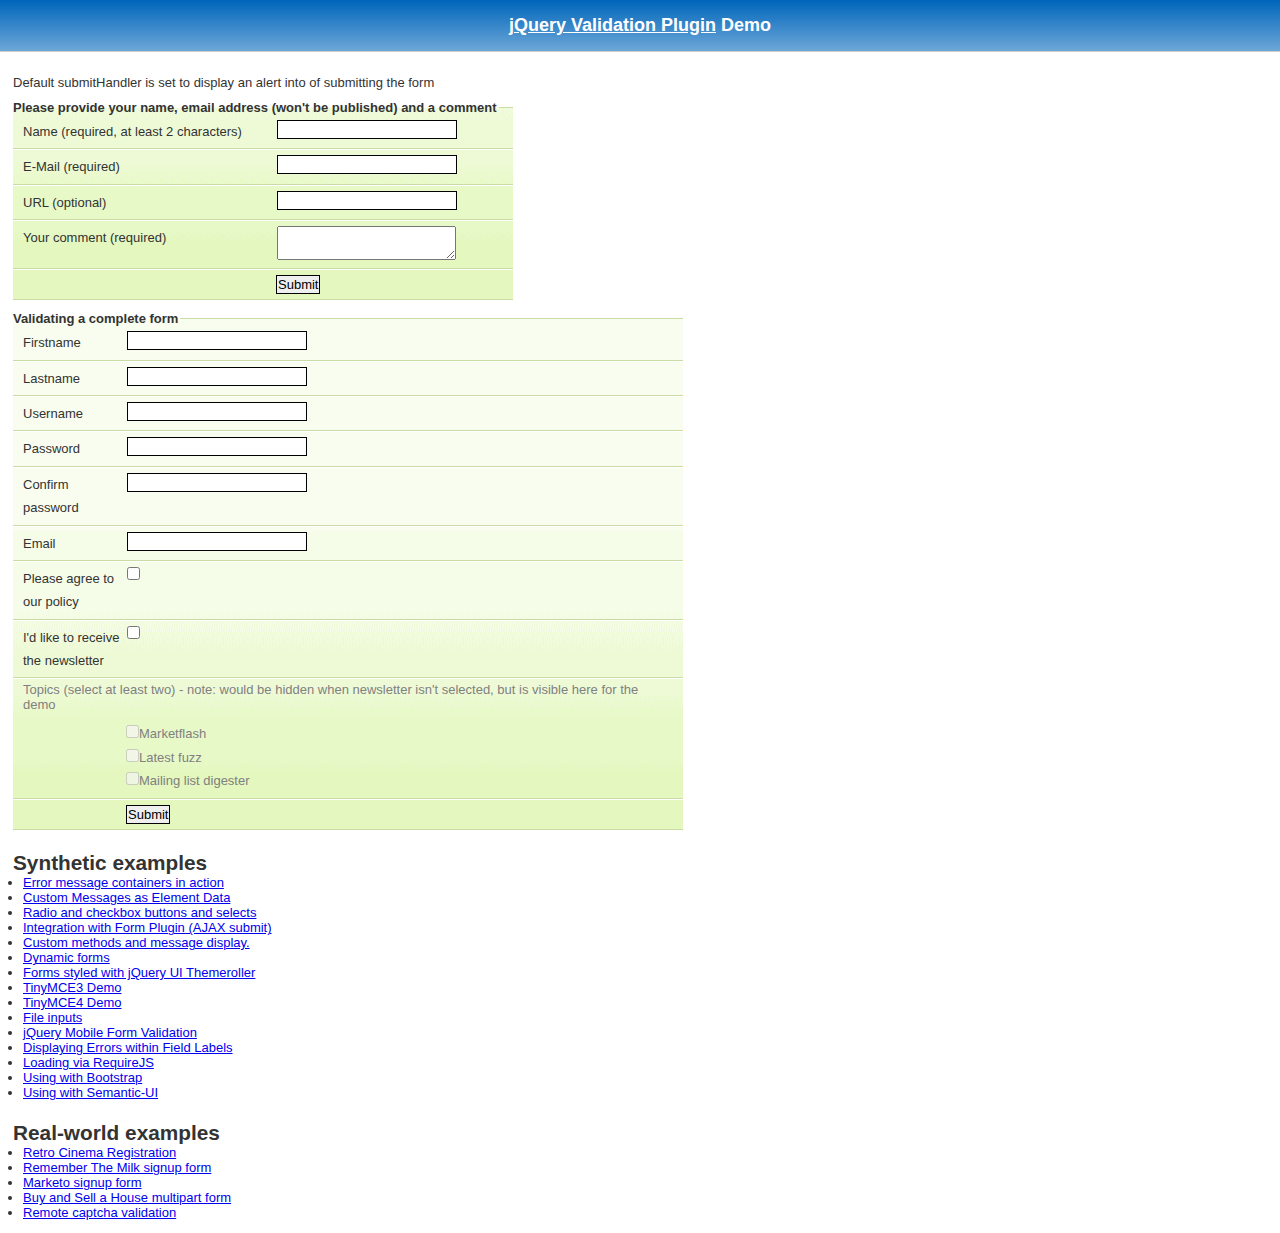
<file: js/vendor/jquery-validation-1.19.1/demo/index.html>
<!DOCTYPE html>
<html lang="en">
<head>
	<meta charset="utf-8">
	<title>jQuery validation plug-in - main demo</title>
	<link rel="stylesheet" href="css/screen.css">
	<script src="../lib/jquery.js"></script>
	<script src="../dist/jquery.validate.js"></script>
	<script>
	$.validator.setDefaults({
		submitHandler: function() {
			alert("submitted!");
		}
	});

	$().ready(function() {
		// validate the comment form when it is submitted
		$("#commentForm").validate();

		// validate signup form on keyup and submit
		$("#signupForm").validate({
			rules: {
				firstname: "required",
				lastname: "required",
				username: {
					required: true,
					minlength: 2
				},
				password: {
					required: true,
					minlength: 5
				},
				confirm_password: {
					required: true,
					minlength: 5,
					equalTo: "#password"
				},
				email: {
					required: true,
					email: true
				},
				topic: {
					required: "#newsletter:checked",
					minlength: 2
				},
				agree: "required"
			},
			messages: {
				firstname: "Please enter your firstname",
				lastname: "Please enter your lastname",
				username: {
					required: "Please enter a username",
					minlength: "Your username must consist of at least 2 characters"
				},
				password: {
					required: "Please provide a password",
					minlength: "Your password must be at least 5 characters long"
				},
				confirm_password: {
					required: "Please provide a password",
					minlength: "Your password must be at least 5 characters long",
					equalTo: "Please enter the same password as above"
				},
				email: "Please enter a valid email address",
				agree: "Please accept our policy",
				topic: "Please select at least 2 topics"
			}
		});

		// propose username by combining first- and lastname
		$("#username").focus(function() {
			var firstname = $("#firstname").val();
			var lastname = $("#lastname").val();
			if (firstname && lastname && !this.value) {
				this.value = firstname + "." + lastname;
			}
		});

		//code to hide topic selection, disable for demo
		var newsletter = $("#newsletter");
		// newsletter topics are optional, hide at first
		var inital = newsletter.is(":checked");
		var topics = $("#newsletter_topics")[inital ? "removeClass" : "addClass"]("gray");
		var topicInputs = topics.find("input").attr("disabled", !inital);
		// show when newsletter is checked
		newsletter.click(function() {
			topics[this.checked ? "removeClass" : "addClass"]("gray");
			topicInputs.attr("disabled", !this.checked);
		});
	});
	</script>
	<style>
	#commentForm {
		width: 500px;
	}
	#commentForm label {
		width: 250px;
	}
	#commentForm label.error, #commentForm input.submit {
		margin-left: 253px;
	}
	#signupForm {
		width: 670px;
	}
	#signupForm label.error {
		margin-left: 10px;
		width: auto;
		display: inline;
	}
	#newsletter_topics label.error {
		display: none;
		margin-left: 103px;
	}
	</style>
</head>
<body>
<h1 id="banner"><a href="https://jqueryvalidation.org/">jQuery Validation Plugin</a> Demo</h1>
<div id="main">
	<p>Default submitHandler is set to display an alert into of submitting the form</p>
	<form class="cmxform" id="commentForm" method="get" action="">
		<fieldset>
			<legend>Please provide your name, email address (won't be published) and a comment</legend>
			<p>
				<label for="cname">Name (required, at least 2 characters)</label>
				<input id="cname" name="name" minlength="2" type="text" required>
			</p>
			<p>
				<label for="cemail">E-Mail (required)</label>
				<input id="cemail" type="email" name="email" required>
			</p>
			<p>
				<label for="curl">URL (optional)</label>
				<input id="curl" type="url" name="url">
			</p>
			<p>
				<label for="ccomment">Your comment (required)</label>
				<textarea id="ccomment" name="comment" required></textarea>
			</p>
			<p>
				<input class="submit" type="submit" value="Submit">
			</p>
		</fieldset>
	</form>
	<form class="cmxform" id="signupForm" method="get" action="">
		<fieldset>
			<legend>Validating a complete form</legend>
			<p>
				<label for="firstname">Firstname</label>
				<input id="firstname" name="firstname" type="text">
			</p>
			<p>
				<label for="lastname">Lastname</label>
				<input id="lastname" name="lastname" type="text">
			</p>
			<p>
				<label for="username">Username</label>
				<input id="username" name="username" type="text">
			</p>
			<p>
				<label for="password">Password</label>
				<input id="password" name="password" type="password">
			</p>
			<p>
				<label for="confirm_password">Confirm password</label>
				<input id="confirm_password" name="confirm_password" type="password">
			</p>
			<p>
				<label for="email">Email</label>
				<input id="email" name="email" type="email">
			</p>
			<p>
				<label for="agree">Please agree to our policy</label>
				<input type="checkbox" class="checkbox" id="agree" name="agree">
			</p>
			<p>
				<label for="newsletter">I'd like to receive the newsletter</label>
				<input type="checkbox" class="checkbox" id="newsletter" name="newsletter">
			</p>
			<fieldset id="newsletter_topics">
				<legend>Topics (select at least two) - note: would be hidden when newsletter isn't selected, but is visible here for the demo</legend>
				<label for="topic_marketflash">
					<input type="checkbox" id="topic_marketflash" value="marketflash" name="topic">Marketflash
				</label>
				<label for="topic_fuzz">
					<input type="checkbox" id="topic_fuzz" value="fuzz" name="topic">Latest fuzz
				</label>
				<label for="topic_digester">
					<input type="checkbox" id="topic_digester" value="digester" name="topic">Mailing list digester
				</label>
				<label for="topic" class="error">Please select at least two topics you'd like to receive.</label>
			</fieldset>
			<p>
				<input class="submit" type="submit" value="Submit">
			</p>
		</fieldset>
	</form>
	<h3>Synthetic examples</h3>
	<ul>
		<li><a href="errorcontainer-demo.html">Error message containers in action</a>
		</li>
		<li><a href="custom-messages-data-demo.html">Custom Messages as Element Data</a>
		</li>
		<li><a href="radio-checkbox-select-demo.html">Radio and checkbox buttons and selects</a>
		</li>
		<li><a href="ajaxSubmit-integration-demo.html">Integration with Form Plugin (AJAX submit)</a>
		</li>
		<li><a href="custom-methods-demo.html">Custom methods and message display.</a>
		</li>
		<li><a href="dynamic-totals.html">Dynamic forms</a>
		</li>
		<li><a href="themerollered.html">Forms styled with jQuery UI Themeroller</a>
		</li>
		<li><a href="tinymce/">TinyMCE3 Demo</a>
		</li>
		<li><a href="tinymce4/">TinyMCE4 Demo</a>
		</li>
		<li><a href="file_input.html">File inputs</a>
		</li>
		<li><a href="jquerymobile.html">jQuery Mobile Form Validation</a>
		</li>
		<li><a href="errors-within-labels.html">Displaying Errors within Field Labels</a>
		</li>
		<li><a href="requirejs/index.html">Loading via RequireJS</a>
		</li>
		<li><a href="bootstrap/index.html">Using with Bootstrap</a>
		</li>
		<li><a href="semantic-ui/index.html">Using with Semantic-UI</a>
		</li>
	</ul>
	<h3>Real-world examples</h3>
	<ul>
		<li><a href="cinema/">Retro Cinema Registration</a></li>
		<li><a href="milk/">Remember The Milk signup form</a></li>
		<li><a href="marketo/">Marketo signup form</a></li>
		<li><a href="multipart/">Buy and Sell a House multipart form</a></li>
		<li><a href="captcha/">Remote captcha validation</a></li>
	</ul>
</div>
</body>
</html>
</file>
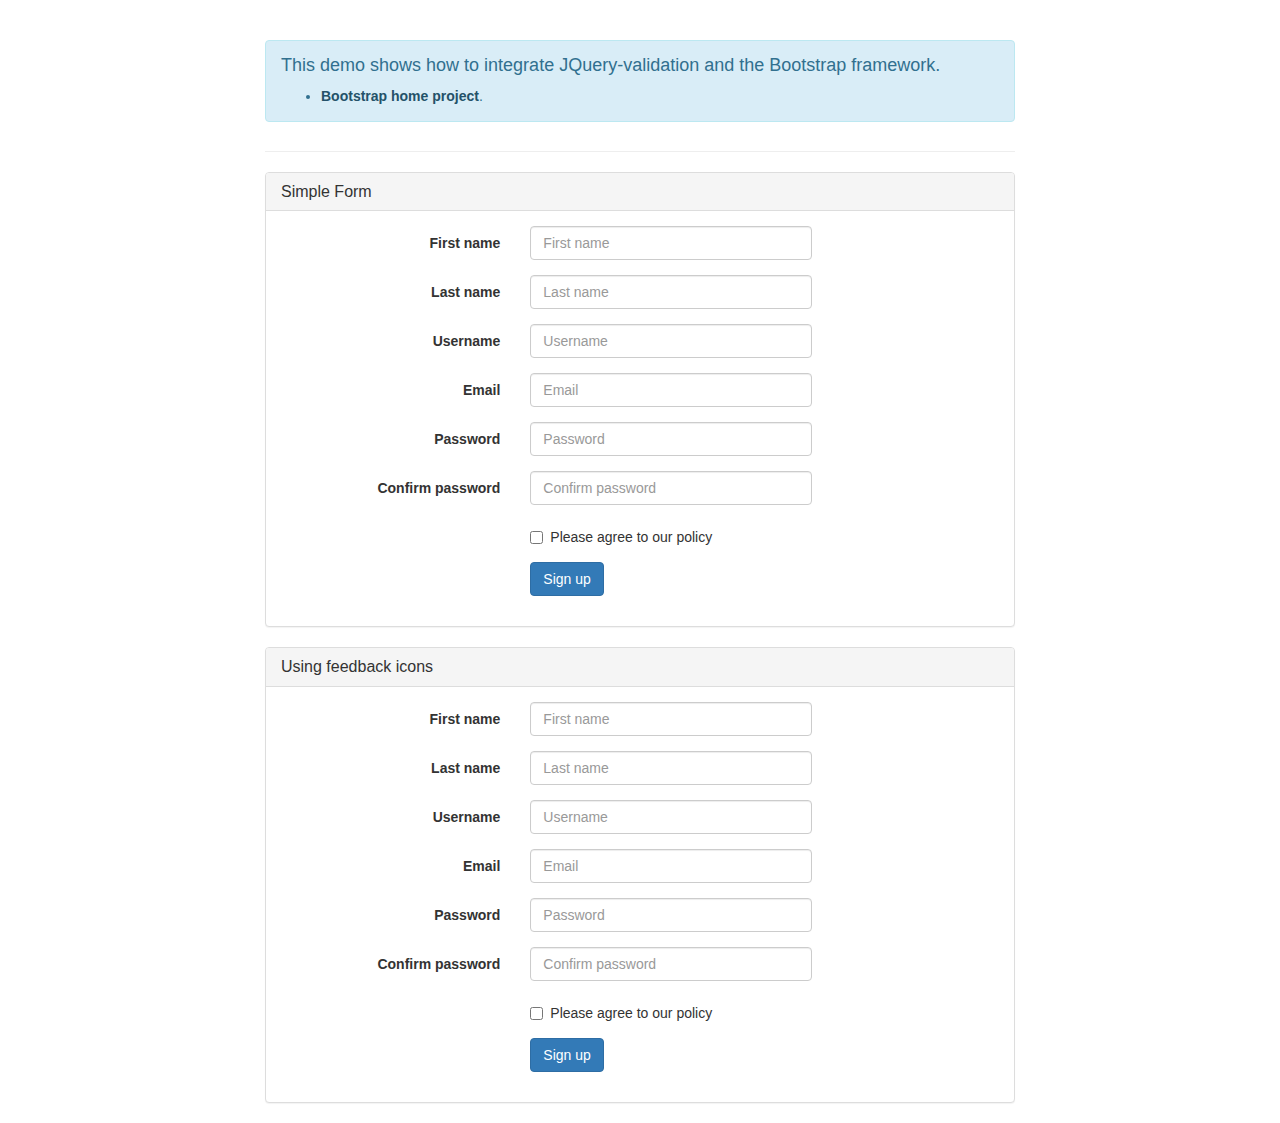
<file: js/vendor/jquery-validation-1.19.1/demo/bootstrap/index.html>
<!DOCTYPE html>
<html>
<head>
	<title>JQuery-validation demo | Bootstrap</title>

	<link rel="stylesheet" href="https://maxcdn.bootstrapcdn.com/bootstrap/3.3.5/css/bootstrap.min.css" />

	<script type="text/javascript" src="../../lib/jquery-1.11.1.js"></script>
	<script type="text/javascript" src="../../dist/jquery.validate.js"></script>
</head>
<body>
	<div class="container">
		<div class="row">
			<div class="col-sm-8 col-sm-offset-2">
				<div class="page-header">
					<div class="alert alert-info" role="alert">
						<h4>This demo shows how to integrate JQuery-validation and the Bootstrap framework.</h4>
						<ul>
							<li><a href="https://getbootstrap.com/" class="alert-link">Bootstrap home project</a>.</li>
						</ul>
					</div>
				</div>

				<div class="panel panel-default">
					<div class="panel-heading">
						<h3 class="panel-title">Simple Form</h3>
					</div>
					<div class="panel-body">
						<form id="signupForm" method="post" class="form-horizontal" action="">
							<div class="form-group">
								<label class="col-sm-4 control-label" for="firstname">First name</label>
								<div class="col-sm-5">
									<input type="text" class="form-control" id="firstname" name="firstname" placeholder="First name" />
								</div>
							</div>

							<div class="form-group">
								<label class="col-sm-4 control-label" for="lastname">Last name</label>
								<div class="col-sm-5">
									<input type="text" class="form-control" id="lastname" name="lastname" placeholder="Last name" />
								</div>
							</div>

							<div class="form-group">
								<label class="col-sm-4 control-label" for="username">Username</label>
								<div class="col-sm-5">
									<input type="text" class="form-control" id="username" name="username" placeholder="Username" />
								</div>
							</div>

							<div class="form-group">
								<label class="col-sm-4 control-label" for="email">Email</label>
								<div class="col-sm-5">
									<input type="text" class="form-control" id="email" name="email" placeholder="Email" />
								</div>
							</div>

							<div class="form-group">
								<label class="col-sm-4 control-label" for="password">Password</label>
								<div class="col-sm-5">
									<input type="password" class="form-control" id="password" name="password" placeholder="Password" />
								</div>
							</div>

							<div class="form-group">
								<label class="col-sm-4 control-label" for="confirm_password">Confirm password</label>
								<div class="col-sm-5">
									<input type="password" class="form-control" id="confirm_password" name="confirm_password" placeholder="Confirm password" />
								</div>
							</div>

							<div class="form-group">
								<div class="col-sm-5 col-sm-offset-4">
									<div class="checkbox">
										<label>
											<input type="checkbox" id="agree" name="agree" value="agree" />Please agree to our policy
										</label>
									</div>
								</div>
							</div>

							<div class="form-group">
								<div class="col-sm-9 col-sm-offset-4">
									<button type="submit" class="btn btn-primary" name="signup" value="Sign up">Sign up</button>
								</div>
							</div>
						</form>
					</div>
				</div>

				<div class="panel panel-default">
					<div class="panel-heading">
						<h3 class="panel-title">Using feedback icons</h3>
					</div>
					<div class="panel-body">
						<form id="signupForm1" method="post" class="form-horizontal" action="">
							<div class="form-group">
								<label class="col-sm-4 control-label" for="firstname1">First name</label>
								<div class="col-sm-5">
									<input type="text" class="form-control" id="firstname1" name="firstname1" placeholder="First name" />
								</div>
							</div>

							<div class="form-group">
								<label class="col-sm-4 control-label" for="lastname1">Last name</label>
								<div class="col-sm-5">
									<input type="text" class="form-control" id="lastname1" name="lastname1" placeholder="Last name" />
								</div>
							</div>

							<div class="form-group">
								<label class="col-sm-4 control-label" for="username1">Username</label>
								<div class="col-sm-5">
									<input type="text" class="form-control" id="username1" name="username1" placeholder="Username" />
								</div>
							</div>

							<div class="form-group">
								<label class="col-sm-4 control-label" for="email1">Email</label>
								<div class="col-sm-5">
									<input type="text" class="form-control" id="email1" name="email1" placeholder="Email" />
								</div>
							</div>

							<div class="form-group">
								<label class="col-sm-4 control-label" for="password1">Password</label>
								<div class="col-sm-5">
									<input type="password" class="form-control" id="password1" name="password1" placeholder="Password" />
								</div>
							</div>

							<div class="form-group">
								<label class="col-sm-4 control-label" for="confirm_password1">Confirm password</label>
								<div class="col-sm-5">
									<input type="password" class="form-control" id="confirm_password1" name="confirm_password1" placeholder="Confirm password" />
								</div>
							</div>

							<div class="form-group">
								<div class="col-sm-5 col-sm-offset-4">
									<div class="checkbox">
										<label>
											<input type="checkbox" id="agree1" name="agree1" value="agree" />Please agree to our policy
										</label>
									</div>
								</div>
							</div>

							<div class="form-group">
								<div class="col-sm-9 col-sm-offset-4">
									<button type="submit" class="btn btn-primary" name="signup1" value="Sign up">Sign up</button>
								</div>
							</div>
						</form>
					</div>
				</div>
			</div>
		</div>
	</div>
	<script type="text/javascript">
		$.validator.setDefaults( {
			submitHandler: function () {
				alert( "submitted!" );
			}
		} );

		$( document ).ready( function () {
			$( "#signupForm" ).validate( {
				rules: {
					firstname: "required",
					lastname: "required",
					username: {
						required: true,
						minlength: 2
					},
					password: {
						required: true,
						minlength: 5
					},
					confirm_password: {
						required: true,
						minlength: 5,
						equalTo: "#password"
					},
					email: {
						required: true,
						email: true
					},
					agree: "required"
				},
				messages: {
					firstname: "Please enter your firstname",
					lastname: "Please enter your lastname",
					username: {
						required: "Please enter a username",
						minlength: "Your username must consist of at least 2 characters"
					},
					password: {
						required: "Please provide a password",
						minlength: "Your password must be at least 5 characters long"
					},
					confirm_password: {
						required: "Please provide a password",
						minlength: "Your password must be at least 5 characters long",
						equalTo: "Please enter the same password as above"
					},
					email: "Please enter a valid email address",
					agree: "Please accept our policy"
				},
				errorElement: "em",
				errorPlacement: function ( error, element ) {
					// Add the `help-block` class to the error element
					error.addClass( "help-block" );

					if ( element.prop( "type" ) === "checkbox" ) {
						error.insertAfter( element.parent( "label" ) );
					} else {
						error.insertAfter( element );
					}
				},
				highlight: function ( element, errorClass, validClass ) {
					$( element ).parents( ".col-sm-5" ).addClass( "has-error" ).removeClass( "has-success" );
				},
				unhighlight: function (element, errorClass, validClass) {
					$( element ).parents( ".col-sm-5" ).addClass( "has-success" ).removeClass( "has-error" );
				}
			} );

			$( "#signupForm1" ).validate( {
				rules: {
					firstname1: "required",
					lastname1: "required",
					username1: {
						required: true,
						minlength: 2
					},
					password1: {
						required: true,
						minlength: 5
					},
					confirm_password1: {
						required: true,
						minlength: 5,
						equalTo: "#password1"
					},
					email1: {
						required: true,
						email: true
					},
					agree1: "required"
				},
				messages: {
					firstname1: "Please enter your firstname",
					lastname1: "Please enter your lastname",
					username1: {
						required: "Please enter a username",
						minlength: "Your username must consist of at least 2 characters"
					},
					password1: {
						required: "Please provide a password",
						minlength: "Your password must be at least 5 characters long"
					},
					confirm_password1: {
						required: "Please provide a password",
						minlength: "Your password must be at least 5 characters long",
						equalTo: "Please enter the same password as above"
					},
					email1: "Please enter a valid email address",
					agree1: "Please accept our policy"
				},
				errorElement: "em",
				errorPlacement: function ( error, element ) {
					// Add the `help-block` class to the error element
					error.addClass( "help-block" );

					// Add `has-feedback` class to the parent div.form-group
					// in order to add icons to inputs
					element.parents( ".col-sm-5" ).addClass( "has-feedback" );

					if ( element.prop( "type" ) === "checkbox" ) {
						error.insertAfter( element.parent( "label" ) );
					} else {
						error.insertAfter( element );
					}

					// Add the span element, if doesn't exists, and apply the icon classes to it.
					if ( !element.next( "span" )[ 0 ] ) {
						$( "<span class='glyphicon glyphicon-remove form-control-feedback'></span>" ).insertAfter( element );
					}
				},
				success: function ( label, element ) {
					// Add the span element, if doesn't exists, and apply the icon classes to it.
					if ( !$( element ).next( "span" )[ 0 ] ) {
						$( "<span class='glyphicon glyphicon-ok form-control-feedback'></span>" ).insertAfter( $( element ) );
					}
				},
				highlight: function ( element, errorClass, validClass ) {
					$( element ).parents( ".col-sm-5" ).addClass( "has-error" ).removeClass( "has-success" );
					$( element ).next( "span" ).addClass( "glyphicon-remove" ).removeClass( "glyphicon-ok" );
				},
				unhighlight: function ( element, errorClass, validClass ) {
					$( element ).parents( ".col-sm-5" ).addClass( "has-success" ).removeClass( "has-error" );
					$( element ).next( "span" ).addClass( "glyphicon-ok" ).removeClass( "glyphicon-remove" );
				}
			} );
		} );
	</script>
</body>
</html>
</file>
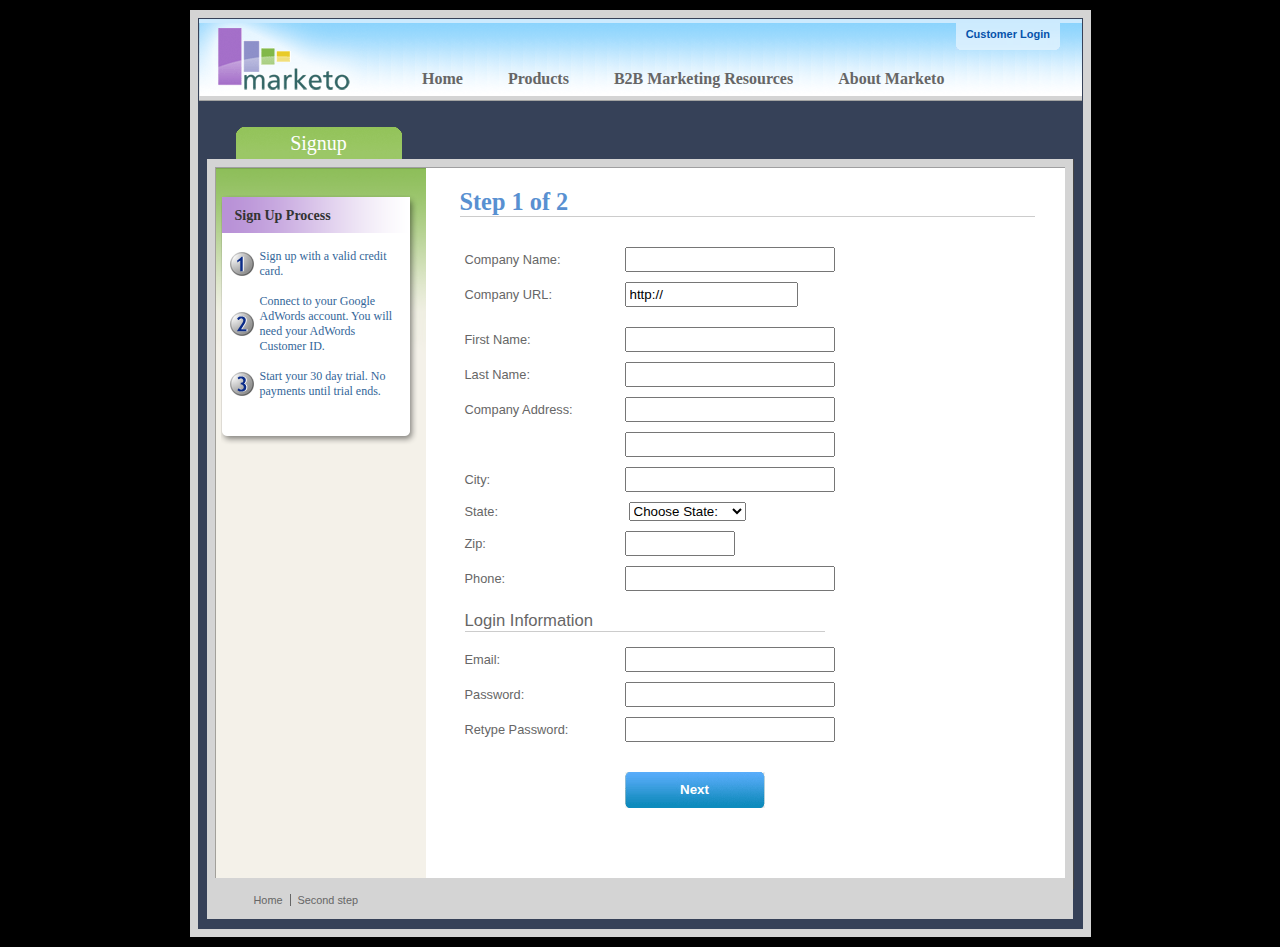
<file: js/vendor/jquery-validation-1.19.1/demo/marketo/index.html>
<!DOCTYPE html>
<html lang="en">
<head>
	<meta charset="utf-8">
	<title>Subscription Signup | Marketo</title>
	<script src="../../lib/jquery.js"></script>
	<script src="../../lib/jquery.mockjax.js"></script>
	<script src="../../dist/jquery.validate.js"></script>
	<script src="jquery.maskedinput.js"></script>
	<script src="mktSignup.js"></script>
	<link rel="stylesheet" href="stylesheet.css">
</head>
<body>
<!-- start page wrapper -->
<div id="letterbox">
	<!-- start header container -->
	<div id="header-background">
		<div class="nav-global-container">
			<div class="login">
				<a href="#">
					<span></span>Customer Login</a>
			</div>
			<div class="logo">
				<a href="#">
					<img src="images/logo_marketo.gif" width="168" height="73" alt="Marketo">
				</a>
			</div>
			<div class="nav-global">
				<ul>
					<li>
						<a href="#" class="nav-g01">
							<span></span>Home</a>
					</li>
					<li>
						<a href="#" class="nav-g02">
							<span></span>Products</a>
					</li>
					<li>
						<a href="#" class="nav-g04">
							<span></span>B2B Marketing Resources</a>
					</li>
					<li>
						<a href="#" class="nav-g05">
							<span></span>About Marketo</a>
					</li>
				</ul>
			</div>
		</div>
	</div>
	<!-- end header container -->
	<div class="line-grey-tier"></div>
	<!-- start page container 2 div-->
	<div id="page-container" class="resize">
		<div id="page-content-inner" class="resize">
			<!-- start col-main -->
			<div id="col-main" class="resize" style="">
				<!-- start main content -->
				<div class="main-content resize">
					<div class="action-container" style="display:none;"></div>
					<h1>Step 1 of 2</h1>
					<p>
					</p>
					<br clear="all">
					<div>
						<form id="profileForm" type="actionForm" action="step2.htm" method="get">
							<div class="error" style="display:none;">
								<img src="images/warning.gif" alt="Warning!" width="24" height="24" style="float:left; margin: -5px 10px 0px 0px;">
								<span></span>.
								<br clear="all">
							</div>
							<table cellpadding="0" cellspacing="0" border="0">
								<tr>
									<td class="label">
										<label for="co_name">Company Name:</label>
									</td>
									<td class="field">
										<input id="co_name" class="required" maxlength="40" name="co_name" size="20" type="text" tabindex="1" value="">
									</td>
								</tr>
								<tr>
									<td class="label">
										<label for="co_url">Company URL:</label>
									</td>
									<td class="field">
										<input id="co_url" class="required defaultInvalid url" maxlength="40" name="co_url" style="width:163px" type="text" tabindex="2" value="http://">
									</td>
								</tr>
								<tr>
									<td>
									<td>
								</tr>
								<tr>
									<td class="label">
										<label for="first_name">First Name:</label>
									</td>
									<td class="field">
										<input id="first_name" class="required" maxlength="40" name="first_name" size="20" type="text" tabindex="3" value="">
									</td>
								</tr>
								<tr>
									<td class="label">
										<label for="last_name">Last Name:</label>
									</td>
									<td class="field">
										<input id="last_name" class="required" maxlength="40" name="last_name" size="20" type="text" tabindex="4" value="">
									</td>
								</tr>
								<tr>
									<td class="label">
										<label for="address1">Company Address:</label>
									</td>
									<td class="field">
										<input maxlength="40" class="required" name="address1" size="20" type="text" tabindex="5" value="">
									</td>
								</tr>
								<tr>
									<td class="label"></td>
									<td class="field">
										<input maxlength="40" name="address2" size="20" type="text" tabindex="6" value="">
									</td>
								</tr>
								<tr>
									<td class="label">
										<label for="city">City:</label>
									</td>
									<td class="field">
										<input maxlength="40" class="required" name="city" size="20" type="text" tabindex="7" value="">
									</td>
								</tr>
								<tr>
									<td class="label">
										<label for="state">State:</label>
									</td>
									<td class="field">
										<select id="state" class="required" name="state" style="margin-left: 4px;" tabindex="8">
											<option value="">Choose State:</option>
											<option value="AL">Alabama</option>
											<option value="AK">Alaska</option>
											<option value="AZ">Arizona</option>
											<option value="AR">Arkansas</option>
											<option value="CA">California</option>
											<option value="CO">Colorado</option>
											<option value="CT">Connecticut</option>
											<option value="DE">Delaware</option>
											<option value="FL">Florida</option>
											<option value="GA">Georgia</option>
											<option value="HI">Hawaii</option>
											<option value="ID">Idaho</option>
											<option value="IL">Illinois</option>
											<option value="IN">Indiana</option>
											<option value="IA">Iowa</option>
											<option value="KS">Kansas</option>
											<option value="KY">Kentucky</option>
											<option value="LA">Louisiana</option>
											<option value="ME">Maine</option>
											<option value="MD">Maryland</option>
											<option value="MA">Massachusetts</option>
											<option value="MI">Michigan</option>
											<option value="MN">Minnesota</option>
											<option value="MS">Mississippi</option>
											<option value="MO">Missouri</option>
											<option value="MT">Montana</option>
											<option value="NE">Nebraska</option>
											<option value="NV">Nevada</option>
											<option value="NH">New Hampshire</option>
											<option value="NJ">New Jersey</option>
											<option value="NM">New Mexico</option>
											<option value="NY">New York</option>
											<option value="NC">North Carolina</option>
											<option value="ND">North Dakota</option>
											<option value="OH">Ohio</option>
											<option value="OK">Oklahoma</option>
											<option value="OR">Oregon</option>
											<option value="PA">Pennsylvania</option>
											<option value="RI">Rhode Island</option>
											<option value="SC">South Carolina</option>
											<option value="SD">South Dakota</option>
											<option value="TN">Tennessee</option>
											<option value="TX">Texas</option>
											<option value="UT">Utah</option>
											<option value="VT">Vermont</option>
											<option value="VA">Virginia</option>
											<option value="WA">Washington</option>
											<option value="WV">West Virginia</option>
											<option value="WI">Wisconsin</option>
											<option value="WY">Wyoming</option>
										</select>
									</td>
								</tr>
								<tr>
									<td class="label">
										<label for="zip">Zip:</label>
									</td>
									<td class="field">
										<input maxlength="10" name="zip" style="width: 100px" type="text" class="required zipcode" tabindex="9" value="">
									</td>
								</tr>
								<tr>
									<td class="label">
										<label for="phone">Phone:</label>
									</td>
									<td class="field">
										<input id="phone" maxlength="14" name="phone" type="text" class="required phone" tabindex="10" value="">
									</td>
								</tr>
								<tr>
									<td colspan="2">
										<h2 style="border-bottom: 1px solid #CCCCCC;">Login Information</h2>
									</td>
								</tr>
								<tr>
									<td class="label">
										<label for="email">Email:</label>
									</td>
									<td class="field">
										<input id="email" class="required email" remote="emails.action" maxlength="40" name="email" size="20" type="text" tabindex="11" value="">
									</td>
								</tr>
								<tr>
									<td class="label">
										<label for="password1">Password:</label>
									</td>
									<td class="field">
										<input id="password1" class="required password" maxlength="40" name="password1" size="20" type="password" tabindex="12" value="">
									</td>
								</tr>
								<tr>
									<td class="label">
										<label for="password2">Retype Password:</label>
									</td>
									<td class="field">
										<input id="password2" class="required" equalTo="#password1" maxlength="40" name="password2" size="20" type="password" tabindex="13" value="">
										<div class="formError"></div>
									</td>
								</tr>
								<tr>
									<td></td>
									<td>
										<div class="buttonSubmit">
											<span></span>
											<input class="formButton" type="submit" value="Next" style="width: 140px" tabindex="14">
										</div>
									</td>
								</tr>
							</table>
							<br>
							<br>
						</form>
						<br clear="all">
					</div>
				</div>
				<!-- end main content -->
				<br>
			</div>
			<!-- end col-main -->
			<!-- start left col -->
			<div id="col-left" class="nav-left-back empty resize" style="position: absolute; min-height: 450px;">
				<div class="col-left-header-tab" style="position: absolute;">Signup</div>
				<div class="nav-left"></div>
				<div class="left-nav-callout png" style="top: 15px; margin-bottom: 100px;">
					<img src="images/left-nav-callout-long.png" class="png" alt="">
					<h6>Sign Up Process</h6>
					<a style="background-image: url(images/step1-24.gif); font-weight: normal; text-decoration: none; cursor: default;">Sign up with a valid credit card.</a>
					<a style="background-image: url(images/step2-24.gif); font-weight: normal; text-decoration: none; cursor: default;">Connect to your Google AdWords account.  You will need your AdWords Customer ID.</a>
					<a style="background-image: url(images/step3-24.gif); font-weight: normal; text-decoration: none; cursor: default;">Start your 30 day trial.  No payments until trial ends.</a>
				</div>
				<div class="footerAddress">
					<b>Marketo Inc.</b>
					<br>1710 S. Amphlett Blvd.
					<br>San Mateo, CA 94402 USA
					<br>
				</div>
				<br clear="all">
			</div>
			<!-- end left col -->
		</div>
	</div>
	<!-- end page container 2 divs-->
	<div id="footer-container" align="center">
		<div class="footer">
			<ul>
				<li><a href="..">Home</a>
				</li>
				<li class="line-off"><a href="step2.htm">Second step</a>
				</li>
			</ul>
		</div>
	</div>
	<!-- end page wrapper -->
</div>
</body>
</html>
</file>
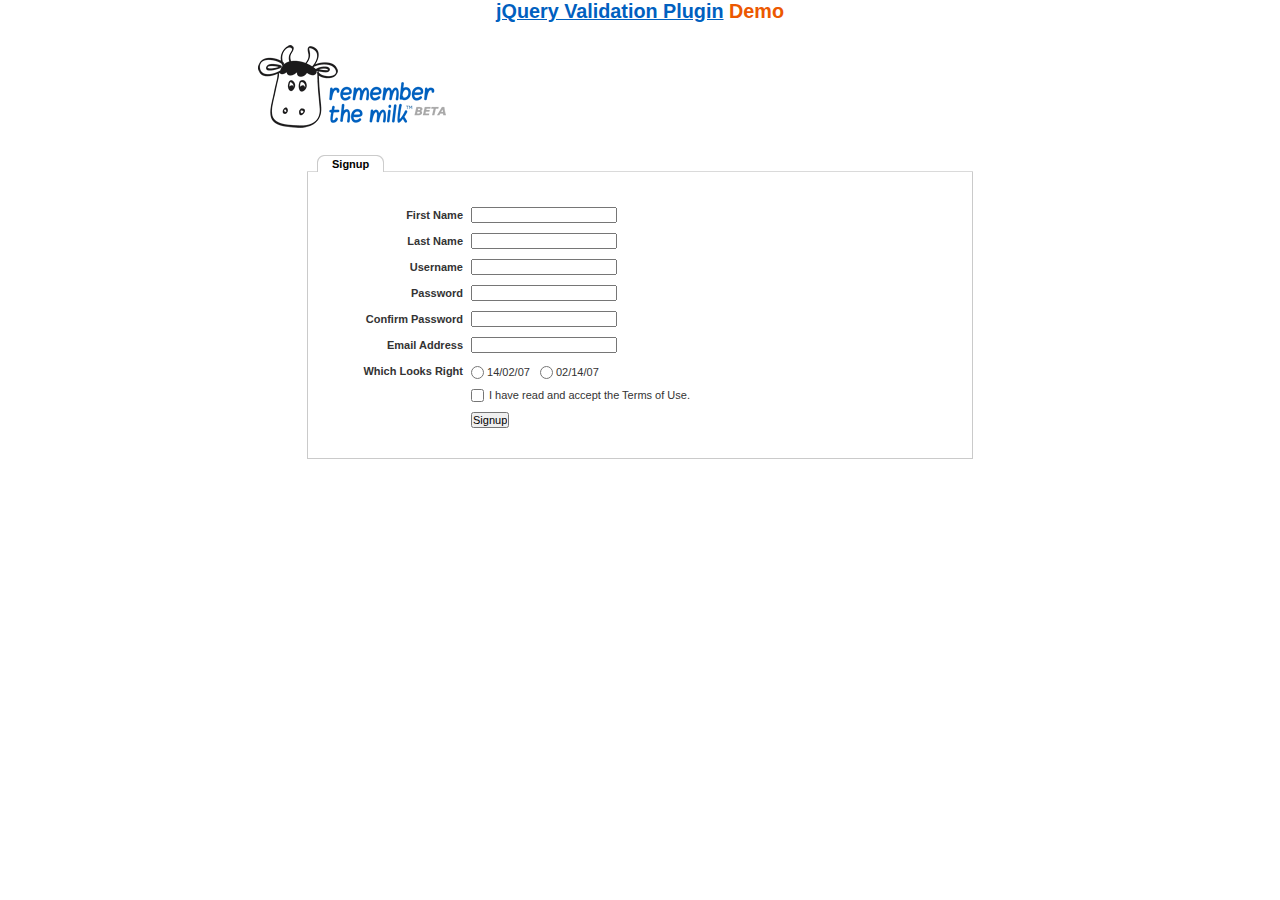
<file: js/vendor/jquery-validation-1.19.1/demo/milk/index.html>
<!DOCTYPE html>
<html lang="en">
<head>
	<meta charset="utf-8">
	<title>Remember The Milk signup form - jQuery Validate plugin demo - with friendly permission from the RTM team</title>
	<link rel="stylesheet" href="milk.css">
	<script src="../../lib/jquery.js"></script>
	<script src="../../lib/jquery.mockjax.js"></script>
	<script src="../../dist/jquery.validate.js"></script>
	<script>
	$(document).ready(function() {
		$.mockjax({
			url: "emails.action",
			response: function(settings) {
				var email = settings.data.email,
					emails = ["glen@marketo.com", "george@bush.gov", "me@god.com", "aboutface@cooper.com", "steam@valve.com", "bill@gates.com"];
				this.responseText = "true";
				if ($.inArray(email, emails) !== -1) {
					this.responseText = "false";
				}
			},
			responseTime: 500
		});

		$.mockjax({
			url: "users.action",
			response: function(settings) {
				var user = settings.data.username,
					users = ["asdf", "Peter", "Peter2", "George"];
				this.responseText = "true";
				if ($.inArray(user, users) !== -1) {
					this.responseText = "false";
				}
			},
			responseTime: 500
		});

		// validate signup form on keyup and submit
		var validator = $("#signupform").validate({
			rules: {
				firstname: "required",
				lastname: "required",
				username: {
					required: true,
					minlength: 2,
					remote: "users.action"
				},
				password: {
					required: true,
					minlength: 5
				},
				password_confirm: {
					required: true,
					minlength: 5,
					equalTo: "#password"
				},
				email: {
					required: true,
					email: true,
					remote: "emails.action"
				},
				dateformat: "required",
				terms: "required"
			},
			messages: {
				firstname: "Enter your firstname",
				lastname: "Enter your lastname",
				username: {
					required: "Enter a username",
					minlength: jQuery.validator.format("Enter at least {0} characters"),
					remote: jQuery.validator.format("{0} is already in use")
				},
				password: {
					required: "Provide a password",
					minlength: jQuery.validator.format("Enter at least {0} characters")
				},
				password_confirm: {
					required: "Repeat your password",
					minlength: jQuery.validator.format("Enter at least {0} characters"),
					equalTo: "Enter the same password as above"
				},
				email: {
					required: "Please enter a valid email address",
					minlength: "Please enter a valid email address",
					remote: jQuery.validator.format("{0} is already in use")
				},
				dateformat: "Choose your preferred dateformat",
				terms: " "
			},
			// the errorPlacement has to take the table layout into account
			errorPlacement: function(error, element) {
				if (element.is(":radio"))
					error.appendTo(element.parent().next().next());
				else if (element.is(":checkbox"))
					error.appendTo(element.next());
				else
					error.appendTo(element.parent().next());
			},
			// specifying a submitHandler prevents the default submit, good for the demo
			submitHandler: function() {
				alert("submitted!");
			},
			// set this class to error-labels to indicate valid fields
			success: function(label) {
				// set &nbsp; as text for IE
				label.html("&nbsp;").addClass("checked");
			},
			highlight: function(element, errorClass) {
				$(element).parent().next().find("." + errorClass).removeClass("checked");
			}
		});

		// propose username by combining first- and lastname
		$("#username").focus(function() {
			var firstname = $("#firstname").val();
			var lastname = $("#lastname").val();
			if (firstname && lastname && !this.value) {
				this.value = (firstname + "." + lastname).toLowerCase();
			}
		});
	});
	</script>
</head>
<body>
<h1 id="banner"><a href="https://jqueryvalidation.org/">jQuery Validation Plugin</a> Demo</h1>
<div id="main">
	<div id="content">
		<div id="header">
			<div id="headerlogo">
				<img src="milk.png" alt="Remember The Milk">
			</div>
		</div>
		<div style="clear: both;">
			<div></div>
		</div>
		<div class="content">
			<div id="signupbox">
				<div id="signuptab">
					<ul>
						<li id="signupcurrent"><a href=" ">Signup</a>
						</li>
					</ul>
				</div>
				<div id="signupwrap">
					<form id="signupform" autocomplete="off" method="get" action="">
						<table>
							<tr>
								<td class="label">
									<label id="lfirstname" for="firstname">First Name</label>
								</td>
								<td class="field">
									<input id="firstname" name="firstname" type="text" value="" maxlength="100">
								</td>
								<td class="status"></td>
							</tr>
							<tr>
								<td class="label">
									<label id="llastname" for="lastname">Last Name</label>
								</td>
								<td class="field">
									<input id="lastname" name="lastname" type="text" value="" maxlength="100">
								</td>
								<td class="status"></td>
							</tr>
							<tr>
								<td class="label">
									<label id="lusername" for="username">Username</label>
								</td>
								<td class="field">
									<input id="username" name="username" type="text" value="" maxlength="50">
								</td>
								<td class="status"></td>
							</tr>
							<tr>
								<td class="label">
									<label id="lpassword" for="password">Password</label>
								</td>
								<td class="field">
									<input id="password" name="password" type="password" maxlength="50" value="">
								</td>
								<td class="status"></td>
							</tr>
							<tr>
								<td class="label">
									<label id="lpassword_confirm" for="password_confirm">Confirm Password</label>
								</td>
								<td class="field">
									<input id="password_confirm" name="password_confirm" type="password" maxlength="50" value="">
								</td>
								<td class="status"></td>
							</tr>
							<tr>
								<td class="label">
									<label id="lemail" for="email">Email Address</label>
								</td>
								<td class="field">
									<input id="email" name="email" type="text" value="" maxlength="150">
								</td>
								<td class="status"></td>
							</tr>
							<tr>
								<td class="label">
									<label>Which Looks Right</label>
								</td>
								<td class="field" colspan="2" style="vertical-align: top; padding-top: 2px;">
									<table>
										<tbody>
											<tr>
												<td style="padding-right: 5px;">
													<input id="dateformat_eu" name="dateformat" type="radio" value="0">
													<label id="ldateformat_eu" for="dateformat_eu">14/02/07</label>
												</td>
												<td style="padding-left: 5px;">
													<input id="dateformat_am" name="dateformat" type="radio" value="1">
													<label id="ldateformat_am" for="dateformat_am">02/14/07</label>
												</td>
												<td>
												</td>
											</tr>
										</tbody>
									</table>
								</td>
							</tr>
							<tr>
								<td class="label">&nbsp;</td>
								<td class="field" colspan="2">
									<div id="termswrap">
										<input id="terms" type="checkbox" name="terms">
										<label id="lterms" for="terms">I have read and accept the Terms of Use.</label>
									</div>
									<!-- /termswrap -->
								</td>
							</tr>
							<tr>
								<td class="label">
									<label id="lsignupsubmit" for="signupsubmit">Signup</label>
								</td>
								<td class="field" colspan="2">
									<input id="signupsubmit" name="signup" type="submit" value="Signup">
								</td>
							</tr>
						</table>
					</form>
				</div>
			</div>
		</div>
	</div>
</div>
</body>
</html>
</file>
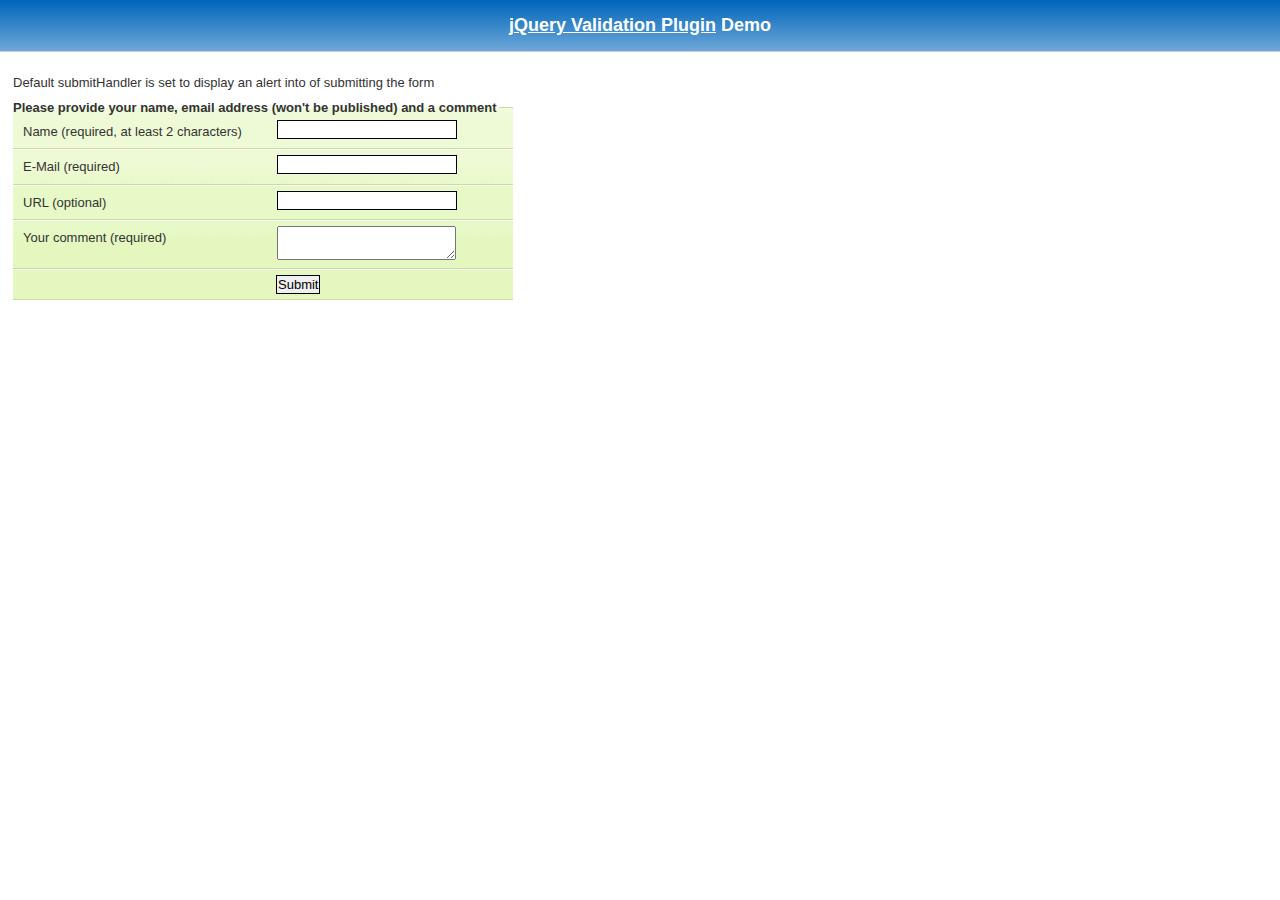
<file: js/vendor/jquery-validation-1.19.1/demo/requirejs/index.html>
<!DOCTYPE html>
<html lang="en">
	<head>
		<meta charset="utf-8">
		<title>jQuery validation plug-in - requirejs demo</title>

		<link rel="stylesheet" href="../css/screen.css">

		<style type="text/css">
			#commentForm { width: 500px; }
			#commentForm label { width: 250px; }
			#commentForm label.error, #commentForm input.submit { margin-left: 253px; }
		</style>
</head>
<body>

	<h1 id="banner"><a href="https://jqueryvalidation.org/">jQuery Validation Plugin</a> Demo</h1>
	<div id="main">

		<p>Default submitHandler is set to display an alert into of submitting the form</p>
		<form class="cmxform" id="commentForm" method="get" action="">
			<fieldset>
				<legend>Please provide your name, email address (won't be published) and a comment</legend>
				<p>
					<label for="cname">Name (required, at least 2 characters)</label>
					<input id="cname" name="name" minlength="2" type="text" required>
				</p>
				<p>
					<label for="cemail">E-Mail (required)</label>
					<input id="cemail" type="email" name="email" required>
				</p>
				<p>
					<label for="curl">URL (optional)</label>
					<input id="curl" type="url" name="url">
				</p>
				<p>
					<label for="ccomment">Your comment (required)</label>
					<textarea id="ccomment" name="comment" required></textarea>
				</p>
				<p>
					<input class="submit" type="submit" value="Submit">
				</p>
			</fieldset>
		</form>

		<script>
		var require = {
			paths: {
				"jquery": "../../lib/jquery-3.1.1"
			}
		};
		</script>
		<script src="../../lib/require.js" data-main="app.js"></script>
	</div>
</body>
</html>
</file>
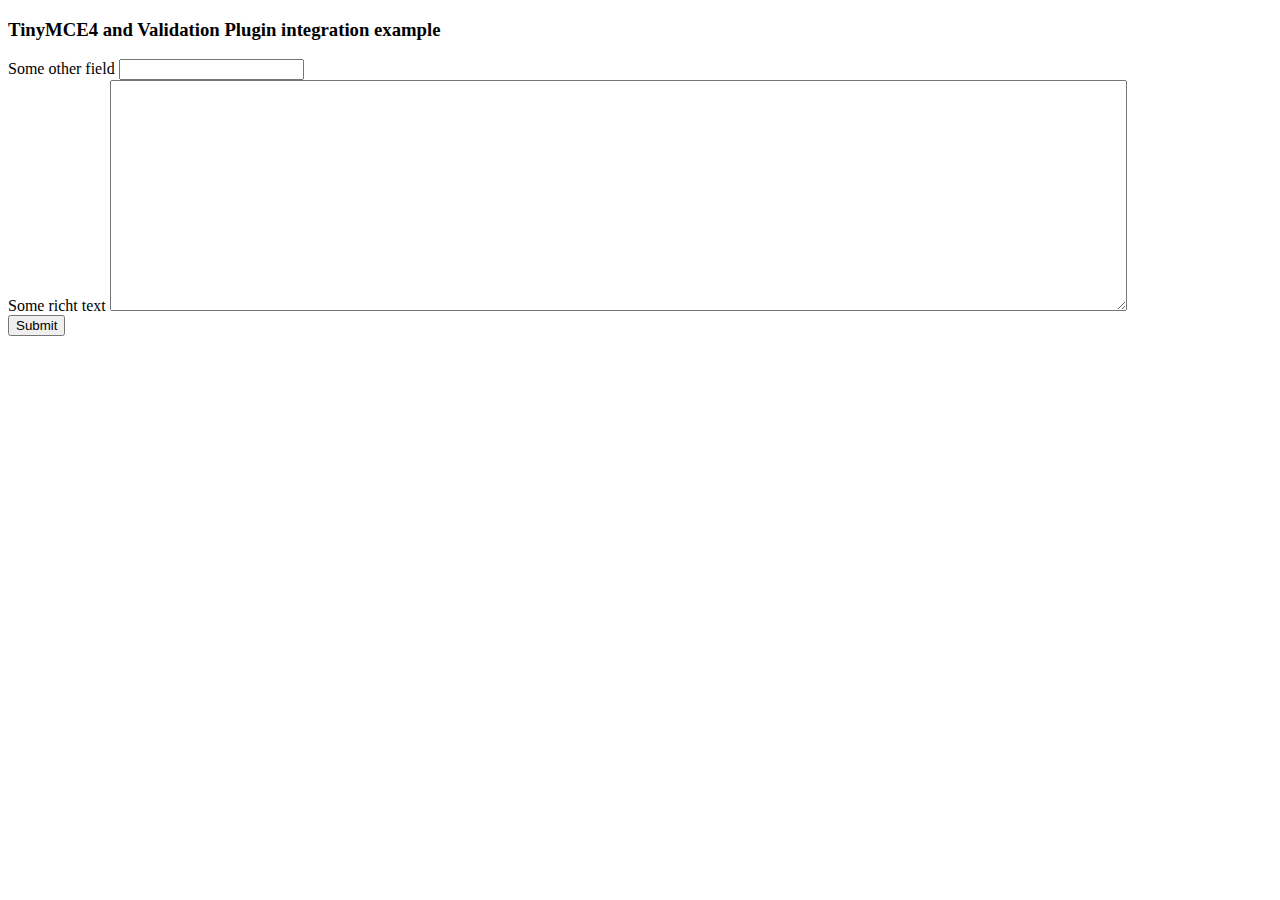
<file: js/vendor/jquery-validation-1.19.1/demo/tinymce4/index.html>
<!doctype html>
<html lang="en">
<head>
	<meta charset="utf-8">
	<title>jQuery Validation plugin: integration with TinyMCE</title>
	<script src="../../lib/jquery.js"></script>
	<script src="../../dist/jquery.validate.js"></script>
	<script src="//tinymce.cachefly.net/4.1/tinymce.min.js"></script>
	<script>
	tinymce.init({
		mode: "textareas",

		setup: function(editor) {
			editor.on('change', function(e) {
				tinymce.triggerSave();
				$("#" + editor.id).valid();
			});
		}

	});
	$(function() {
		var validator = $("#myform").submit(function() {
			// update underlying textarea before submit validation
			tinyMCE.triggerSave();
		}).validate({
			ignore: "",
			rules: {
				title: "required",
				content: "required"
			},
			errorPlacement: function(label, element) {
				// position error label after generated textarea
				if (element.is("textarea")) {
					label.insertAfter(element.next());
				} else {
					label.insertAfter(element)
				}
			}
		});
		validator.focusInvalid = function() {
			// put focus on tinymce on submit validation
			if (this.settings.focusInvalid) {
				try {
					var toFocus = $(this.findLastActive() || this.errorList.length && this.errorList[0].element || []);
					if (toFocus.is("textarea")) {
						tinyMCE.get(toFocus.attr("id")).focus();
					} else {
						toFocus.filter(":visible").focus();
					}
				} catch (e) {
					// ignore IE throwing errors when focusing hidden elements
				}
			}
		}
	})
	</script>
	<!-- /TinyMCE -->
</head>
<body>
<form id="myform" action="">
	<h3>TinyMCE4 and Validation Plugin integration example</h3>
	<label>Some other field</label>
	<input name="title">
	<br>
	<label>Some richt text</label>
	<textarea id="content" name="content" rows="15" cols="80" style="width: 80%"></textarea>
	<br>
	<input type="submit" name="save" value="Submit">
</form>
</body>
</html>
</file>
<file: js/vendor/jquery-validation-1.19.1/demo/marketo/stylesheet.css>
:-moz-any-link :focus {
	outline: none;
}

:focus {
	-moz-outline-style: none;
	outline: none;
}

body {
	font-size: 80%;
	margin: 0;
	padding: 0;
	font-family: tahoma, geneva, sans-serif;
	background-color: #000000;
}

a {
	color: #0653AB;
	outline: 0px;
	text-decoration: none;
}

a:hover {
	outline: 0px;
	text-decoration: underline;
}

img {
	border: 0px;
}

/* s1.0 - Page Containers */
#letterbox {
	margin: 10px auto;
	width: 883px;
	background-color: #364158;
	border: 8px solid #D4D4D4;
	padding: 1px 1px 10px 1px;
}

#header-background {
	background: url(images/back_nav_blue.gif) repeat-x;
	margin: 0px auto;
	padding: 0px;
	height: 73px;
	width: 883px;
	border-top: 4px solid #CCEAFE;
	border-bottom: 4px solid #D4D4D4;
}

#page-container {
	width: 866px;
	margin: 0px auto;
	margin-top: 33px; /* pad from top menu to actions buts*/
	margin-bottom: -11px;
	padding-top: 8px;
	padding-bottom: 8px;
	background-color: #D4D4D4; /* light grey*/
	border-right: 1px solid #464646;
}

#page-content-inner {
	width: 849px;
	margin: 0px auto;
	border-top: 1px solid #9F9FA0;
	border-left: 1px solid #A2A09A;
	background-color: #F4F1E9;
	position: relative;
}

#page-content-inner #col-left {
	width: 210px;
	float: left;
	background-color: #F4F1E9;
}

#page-content-inner #col-main {
	width: 639px;
	background-color: #ffffff;
	position: absolute;
	right: 0px;
	top: 0px;
}

#footer-container {
	width: 866px;
	position: relative;
	left: 8px;
	padding: 2px 0px 10px 0px;
	background-color: #D4D4D4; /* light grey*/
}

/* s2.0 - Global navigation bar */
.nav-global-container {
	width: 880px;
	margin: 0px auto;
	position: relative;
}

* html .nav-global-container { /* ie6 fix*/
	margin-bottom: -6px;
}

.login {
	position: absolute;
	right: 20px;
	text-align: center;
}

.login a,.login a span {
	display: block;
	height: 18px;
	font-size: 11px;
	background: url(images/login-sprite.gif) right -5px no-repeat;
	text-decoration: none;
	font-weight: bold;
	padding: 5px 10px 5px 10px;
	position: relative;
}

.login a:hover {
	color: #000000;
	text-decoration: underline;
}

div.login a span {
	background-position: left -105px;
	width: 4px;
	position: absolute;
	top: 0px;
	left: 0px;
	padding: 5px 0px 5px 0px;;
}

div.login a:hover span {

}

.logo {
	float: left;
	margin: 0px 0px -5px 0px; /* neg marging for ie6 */
}

.logo img {
	border: 0px;
	margin-left: -1px;
}

.nav-global {
	float: left;
	width: 645px;
	margin: 40px 0px 0px 40px;
	background-color: transparent;
}

.nav-global ul {
	margin: 0px;
	padding: 0px;
	list-style: none;
}

.nav-global li {
	float: left;
	white-space: nowrap;
}

div.nav-global li a,div.nav-global li a span {
	background-image: url(images/tab-sprite.gif);
	background-position: right 100px;
	background-repeat: no-repeat;
	height: 32px;
	color: #666666;
	text-decoration: none;
	font: bold 16px 'trebuchet ms';
	margin-right: 15px;
	display: block;
	position: relative;
	padding: 7px 15px 0px 15px;
}

div.nav-global li a:hover {
	background-position: right 0px;
	color: #333333;
}

div.nav-global li a:hover span {
	background-position: left -100px;
	display: block !important;
}

div.nav-global li a span {
	background-position: left 150px;
	width: 4px;
	position: absolute;
	left: 0px;
	top: 0px;
	padding: 7px 0px 0px 0px;
}

body.safari div.nav-global li a span {
	display: none;
}

div.nav-global li a.on,div.nav-global li a.on:hover {
	background-position: right -55px;
	color: #FFFFFF;
}

div.nav-global li a.on span,div.nav-global li a.on:hover span {
	background-position: left -155px;
	display: block !important;
}

div.action-container {
	position: relative;
	top: -45px;
	cursor: pointer;
}

div.action-icon-container {
	position: absolute;
	top: -17px;
	left: -17px;
	z-index: 10;
	width: 100px;
	height: 100px;
	overflow: hidden;
}

div.action-icon {
	border: 0px;
	position: absolute;
	top: -0px;
	left: 0px;
}

div.action-button-container {
	height: 106px;
	width: 180px;
	overflow: hidden;
	position: absolute;
	top: 0px;
	left: 0px;
	z-index: 5;
}

img.action-icon {
	border: 0px;
	position: absolute;
	top: 0px;
	left: 0px;
	z-index: 0
}

div.action-text {
	z-index: 20;
	color: #FFFFFF;
	position: absolute;
	left: 40px;
	top: 12px;
	font: 14px tahoma, geneva;
	padding-top: 30px;
}

div.bigbuttons {
	top: -20px;
}

div.action-header {
	z-index: 21;
	position: absolute;
	left: 40px;
	top: 10px;
}

div.action-header b {
	font: bold 17px tahoma, geneva;
	display: block;
	margin-bottom: 10px;
	color: #0b2c89;
	position: absolute;
	top: 0px;
	left: 0px;
	width: 130px;
}

div.action-header b.shadow {
	top: 1px;
	left: 1px;
	color: #d5d5d5;
}

img.action-button {
	position: relative;
}

div.hover img.action-button {
	top: -131px;
}

div.on img.action-button {
	top: -261px;
}

/* s3.0 - top of content Action Buttons */
.action-buttons {
	width: 100%; /* ie6 requires */
}

.action-buttons ul {
	position: relative;
	padding: 0px;
}

.action-buttons li {
	position: relative; /* ie6 fix */
	float: left;
	list-style: none;
	text-align: center;
	line-height: 16px;
	margin: -61px 0px 0px 0px;
}

.action-home li {
	margin: -49px 0px 0px 0px;
}

.action-buttons  a {
	display: block;
	height: 110px;
	width: 175px;
	padding: 14px 0px 0px 25px;
	text-decoration: none;
	font-size: 12px;
	font-weight: bold;
	color: #ffffff;
}

.action-buttons li span {
	color: #053880;
	line-height: 47px;
	font-size: 17px;
}

div.action-bottom {
	margin: 15px 0px 10px 0px;
	float: left;
}

div.action-bottom a {
	height: 61px;
	width: 178px;
	border: 0px;
	background: url(images/action-bottom.gif) no-repeat 0px 0px;
	color: #0b2c89;
	float: left;
	position: relative;
	font: bold 17px tahoma, geneva;
	text-decoration: none;
	margin-right: 10px;
}

div.action-bottom a span {
	position: absolute;
	top: 15px;
	left: 40px;
}

div.action-bottom a span.shadow {
	top: 16px;
	left: 41px;
	color: #d4d4d4;
}

.line-grey {
	background: url(images/line-grey.gif) 0 0 repeat-x;
	height: 2px;
	margin: 8px 25px 20px 0;
}

/* s4.0 - Home Hero Area */
.hero-background {
	position: relative;
	width: 880px;
	background: url(images/back_home-hero.jpg) 10px 0px no-repeat;
	height: 211px;
	margin: -20px 0px 45px 0px;
}

.hero-text {
	float: right;
	width: 626px;
	margin-top: 26px;
}

.hero-text a { /* Sign Up Now Button */
	padding: 5px 32px 0px 0px;
	float: right;
}

.hero-text h1 {
	font-size: 2.3em;
	line-height: 1.2em;
	color: #333333;
	font-family: Trebuchet MS;
	margin: 12px 0px 10px 10px;
}

.hero-text h2 {
	margin: 0px;
	font-weight: normal;
	font-size: 1.35em;
	margin: 5px 0px 13px 10px
}

/* s4.1 - Home Left Header tab */
.col-left-header-tab {
	position: relative; /* ie6 fix */
	background: url(images/tab_green.gif) 0 0 no-repeat;
	height: 30px;
	width: 166px;
	text-align: center;
	color: #ffffff;
	font: 20px 'trebuchet ms';
	padding-top: 2px;
	margin-top: -41px;
	margin-left: 20px;
	line-height: 29px;
	margin-bottom: 8px;
	display: block;
}

.col-left-header-tab a {
	color: #FFFFFF;
}

.callout-green {
	background: url(images/back_green-fade.gif) 0 0 repeat-x;
	font-size: 1.2em;
	padding: 10px 15px 20px 13px;
	color: #303B52;
	line-height: 1.4em;
}

/* s4.2 - Home Left Quote */
.callout-tan {
	color: #666666;
}

.callout-tan h1 {
	background: #F4F1E9 url(images/back_tan-fade.gif) 0 0 repeat-y;
	font-size: 1.1em;
	text-align: center;
	margin: 0px;
	padding: 11px 5px 11px 2px;
	color: #333333;
}

.callout-tan p {
	margin: 0px;
	margin-top: 5px;
	line-height: 1.4em;
	padding: 5px 10px 7px 13px;
}

.callout-tan p img {
	float: left;
	margin: 5px 10px 5px 0px;
}

.callout-tan div {
	text-align: left;
	padding: 5px 10px 7px 0px;
	font-weight: bold;
}

/* s4.3 - purple home boxes */
.box-purple {
	background: #C6C8E3 url(images/back_home-icons.png) 0px 0px repeat-x;
	border-left: 1px solid #ffffff;
	color: #333333;
	width: 581px;
	padding: 10px 15px 20px 15px;
}

div.box-purple a {

}

.box-purple h1 {
	font-size: 1.5em;
	margin: 10px 0px -15px 0px;
}

.box-purple li {
	margin: 0px 0px 0px -23px;
	line-height: 1.6em;
	font-size: 1em;
}

.box-purple  div {
	padding: 0px 0px 0px 110px;
}

.icon-text01 {
	background-image: url(images/icon_search-engine-market.png);
	background-repeat: no-repeat;
}

* html .icon-text01 {
	width: 460px; /* must have a width or heigh tag for ie6*/
	background-image: none;
	filter: progid : DXImageTransform . Microsoft .
		AlphaImageLoader(src = "images/icon_search-engine-market.png",
		sizingMethod = "crop");
}

.icon-text02 {
	background: url(images/icon_landing-pages.png) 0 0 no-repeat;
}

* html .icon-text02 {
	width: 460px; /* must have a width or heigh tag for ie6*/
	background-image: none;
	filter: progid : DXImageTransform . Microsoft .
		AlphaImageLoader(src = "images/icon_landing-pages.png", sizingMethod =
		"crop");
}

.icon-text03 {
	background: url(images/icon_salesforce.png) 0 0 no-repeat;
}

* html .icon-text03 {
	width: 460px; /* must have a width or heigh tag for ie6*/
	background-image: none;
	filter: progid : DXImageTransform . Microsoft .
		AlphaImageLoader(src = "images/icon_salesforce.png", sizingMethod =
		"crop");
}

/* s4.4 - news home boxes */
.callout-news {
	color: #555555;
	float: left;
	width: 49%;
	margin: 10px 1px 0px 0px;
	padding-bottom: 20px;
	text-align: left;
}

.line-news-r {
	border-right: 1px solid #D4D4D4;
}

.callout-news h1 {
	background-color: #EEEEEE;
	font-size: 1.2em;
	margin: 0px;
	padding: 11px 5px 11px 15px;
	color: #333333;
}

.callout-news p {
	margin: 10px 0px 0px 10px;
	padding: 0px 10px 7px 20px;
	background: url(images/news.gif) no-repeat left 1px;
}

.callout-news p a {

}

.callout-news ul {
	list-style-type: none;
	padding: 0;
	margin: 10px 0 0 10px;
}

.callout-news li {
	background: url(images/icon_news.gif) no-repeat left 2px;
	padding: 0px 5px 5px 20px;
}

.callout-news li a {
	display: block;
	margin-bottom: 5px;
}

.callout-news div {
	text-align: right;
}

#scrollup {
	position: relative;
	overflow: hidden;
	height: 440px;
	width: 200px
}

.headline {
	position: absolute;
	top: 600px;
	left: 5px;
	height: 585px;
	width: 190px;
	font: normal 12px tahoma, geneva !important;
}

div.more {
	margin: 5px 0px 0px 0px;
	padding: 0px 10px 0px 0px;
	letter-spacing: inherit;
}

div.more a {
	background: transparent url(images/arrow_r-blue.gif) no-repeat right 2px
		;
	font-weight: bold;
	padding: 0px 20px 0px 0px;
	font-weight: bold;
	text-decoration: none;
}

div.more a:hover {
	text-decoration: underline;
}

/* sX.0 - Left Nav */
.nav-left-back {
	background: url(images/back_nav_side.gif) 0 0 repeat-x;
}

div.empty {
	background: #F1F0E5 url(images/back_green-fade.gif) 0 0 repeat-x;
}

div.empty div.callout-green {

}

.nav-left {
	padding-top: 12px;
	/*background: url(images/logo_marketo_square.gif) 0 0 no-repeat;*/
	width: 210px;
}

.nav-left ul {
	margin: 0px;
	padding: 0px;
	list-style: none;
}

.nav-left li a {
	display: block;
	height: 24px;
	text-decoration: none;
	font-size: 12px;
	font-weight: bold;
	color: #ffffff;
	border-top: 1px solid #B3D38D;
	border-bottom: 1px solid #7CA84E;
	border-left: 1px solid #97B973;
	padding: 6px 0px 0px 20px;
}

.nav-left a:hover,.nav-left a.active:hover,#nav-left-sub a:hover {
	color: #4C6F28;
	background-color: #F4F1E9;
}

.nav-left a.open {
	background-image: url(images/arrow_d-green.gif);
	background-repeat: no-repeat;
	background-position: 6px 11px;
}

.nav-left-header-tab {
	position: relative; /* ie6 fix */
	background: url(images/tab_green.gif) 0 0 no-repeat;
	height: 32px;
	width: 166px;
	text-align: center;
	color: #ffffff;
	margin: -41px 0px 0px 22px;
	line-height: 22px;
	margin-bottom: 8px;
	display: block;
}

div.empty div.nav-left-header-tab {
	background: url(images/tab_green2.gif) 0 0 no-repeat;
}

.nav-left a.active {
	/* background: url(images/arrow_d-green.gif) 5px 10px no-repeat; */
	display: block;
	height: 24px;
	text-decoration: none;
	font-size: 12px;
	font-weight: bold;
	background-color: #F4F1E9;
	color: #4C6F28;
	border-top: 1px solid #D1E5BB;
	border-bottom: 1px solid #B0CB95;
	border-left: 1px solid #DADADA;
	padding: 6px 0px 0px 20px;
}

#nav-left-sub a {
	display: block;
	height: 24px;
	text-decoration: none;
	font-size: 12px;
	font-weight: bold;
	background-color: #D6E8C4;
	color: #4C6F28;
	border-top: 1px solid #D6E8C4;
	border-bottom: 1px solid #B0CB95;
	border-left: 1px solid #97B973;
	border-right: 1px solid #8DBE5A;
	padding: 6px 0px 0px 30px;
}

* html #nav-left-sub { /* ie6 fix */
	margin-top: -1px;
}

*+html #nav-left-sub { /* ie7 fix */
	margin-top: -1px;
}

#nav-left-sub a.active-page {
	display: block;
	height: 24px;
	text-decoration: none;
	font-size: 12px;
	font-weight: bold;
	background-color: #ffffff;
	color: #666666;
	border-top: 0px solid #7CA84E;
	border-bottom: 1px solid #B0CB95;
	border-left: 1px solid #97B973;
	border-right: 0px solid #8DBE5A;
	padding: 6px 0px 0px 30px;
	cursor: default; /* turns off hand icon for link */
}

/* sX.0 -  Main Content */
.main-content {
	color: #666666;
	position: absolute;
	right: 20px;
	padding-top: 20px;
	width: 585px;
	padding-bottom: 20px;
}

div.main-content div.main-content {

}

.main-content h1 {
	color: #5890D1;
	font-size: 1.9em;
	font-family: Trebuchet MS;
	border-bottom: 1px solid #cccccc;
	margin: 0px 10px 0px 0px;
}

.main-content h2 {
	color: #666666;
	font-size: 1.3em;
	font-weight: normal;
	margin: 10px 10px 5px 0px;
}

.main-content p {
	margin: 10px 10px 10px 0px;
	line-height: 1.55em;
}

/* sX.1 -  Main Content Sub Styles */
.sub-grey {
	border-top: 1px solid #D4D4D4;
	border-bottom: 1px solid #D4D4D4;
	background-color: #F4F4F4;
	margin: 10px 10px 0px 0px;
	padding: 0px 10px 20px 15px;
}

.sub-white {
	margin: 10px 10px 0px 0px;
	padding: 0px 10px 20px 15px;
}

img.screen-grab-r {
	margin-right: -8px;
	text-align: right;
	padding: 0px 0px 0px 10px;
}

div.main-content a.screenshot {
	float: right;
	padding: 10px 10px 0px 0px
}

.content-foot {
	border-top: 1px solid #D4D4D4;
	font-size: .9em;
	line-height: 1.45em;
	margin: 10px 20px 0px 0px;
	padding: 10px 10px 30px 0px;
}

div.main-content ul {
	position: relative;
	left: -25px;
}

div.main-content li {
	margin-bottom: 5px;
	list-style-type: disc
}

div.main-content li a {
	color: #6A6CB0;
}

/* sX.0 - Footer */
div.footer {
	color: #666666;
	font-size: .85em;
	font-weight: normal;
	height: 18px;
	margin: 0px auto;
	font-family: Tahoma, Geneva, sans-serif;
	margin-top: 10px;
}

.footer ul {
	list-style-type: none;
}

.footer li {
	float: left;
	border-right: 1px solid #666666;
	padding: 0px 7px 0px 7px;
	margin-top: 3px;
}

.footer a {
	color: #666666;
	text-decoration: none;
}

.footer a:hover {
	color: #0653AB;
	text-decoration: none;
}

.footer li.line-off {
	border-right: 0px solid #ffffff;
}

div.footer strong {
	font-weight: normal;
}

/* sX.0 - General Colors */
.line-grey,.line-grey-tier {
	border-top: 1px solid #A3A3A2;
}

.line-grey-tier {
	padding-bottom: 25px;
}

.bottom {
	height: 10px;
}

div.p10bottom {
	padding-bottom: 10px;
}

.clear {
	clear: both;
}

table.grid {
	background: #EEEEEE;
}

table.grid th {
	background-color: #F4F4F4;
}

table.grid td {
	background-color: #FFFFFF;
}

div.buttonSubmit {
	position: relative;
}

div.buttonSubmit input,div.buttonSubmit span {
	height: 36px;
	position: relative;
	background-image: url(images/button-submit.gif);
	background-repeat: no-repeat;
	background-position: right 0px;
	float: left;
	color: #FFFFFF;
	font-weight: bold;
	padding: 0px 15px 2px 15px;
	margin: 20px 0px 20px 0px;
	border: 0px;
	cursor: pointer;
	z-index: 5;
}

div.buttonSubmit input {
	width: auto;
}

div.buttonSubmit span {
	width: 4px;
	position: absolute;
	left: 0px;
	top: 0px;
	background-position: left -36px;
	padding: 0px 0px 0px 0px;
	z-index: 10;
}

body.safari div.buttonSubmit span {
	display: none
}

div.buttonSubmitHover input {
	background-position: right -72px;
}

div.buttonSubmitHover span {
	background-position: left -108px;
}

a.demoLink {
	padding: 1px 10px 0px 17px;
	height: 24px;
	background: url(images/bullet_triangle_blue.gif) no-repeat 0px 4px;
	display: block;
	float: left;
}

div.callout-tan a {
	background: none;
	color: #0653AB;
	margin: auto;
	display: block;
}

div.callout-tan a:hover {
	background: none;
	color: #0653AB;
}

label.error {
	display: block;
	color: red;
	font-style: italic;
	font-weight: normal;
}

input.error {
	border: 2px solid red;
}

p.demoBlock {
	border-bottom: 1px solid #DDDDDD;
	padding-bottom: 10px;
}

div.left-nav-callout {
	height: 200px;
	width: 190px;
	top: 55px;
	left: 5px;
	position: relative;
	padding-left: 9px;
	padding-top: 13px;
}

div.left-nav-callout img.png {
	position: absolute;
	z-index: 0;
	top: 0px;
	left: 0px;
}

div.left-nav-callout h6 {
	font: bold 14px tahoma, geneva;
	color: #333333;
	height: 36px;
	padding-left: 5px;
	margin: 0px;
	position: relative;
	z-index: 10;
}

div.left-nav-callout a {
	background: url(images/monitor24.gif) no-repeat 0px center;
	padding: 5px 0px 5px 30px;
	display: block;
	font: bold 12px tahoma, geneva;
	color: #336699;
	margin-bottom: 5px;
	position: relative;
	z-index: 10;
	width: 140px;
}

form table td {
	padding: 5px;
}

form table input {
	width: 200px;
	padding: 3px;
	margin: 0px;
}

textarea {
	width: 400px
}

td.label {
	width: 150px;
}

tr.required td.label {
	font-weight: bold;
	background: url(/images/forms/backRequiredGray.gif) no-repeat right
		center;
}

div.subTableDiv {
	width: 500px;
}

div.subTableDiv td.label {
	width: 135px;
}

ul#homeBlog li div.description {
	display: none;
}

td.field input.error, td.field select.error, tr.errorRow td.field input,tr.errorRow td.field select {
	border: 2px solid red;
	background-color: #FFFFD5;
	margin: 0px;
	color: red;
}

tr td.field div.formError {
	display: none;
	color: #FF0000;
}

tr.errorRow td.field div.formError {
	display: block;
	font-weight: normal;
}

div.error {
	color: red;
}

div.error a {
	color: #336699;
	font-size: 12px;
	text-decoration: underline
}

div.tooltip {
	position: absolute;
	left: 30px;
	bottom: 0px;
	display: none; /* in case javascript is disabled */
	width: 170px;
	background-color: #F4F1E9;
	z-index: 100;
	padding: 10px;
	border: 1px solid #CCCCCC;
}

div.offerbox {
	width: 125px;
	float: left;
	position: relative;
}

div.offerbox h3 {
	font: bold 17px tahoma, geneva;
	color: #333333;
	height: 55px;
	margin: 0px auto;
	text-align: center;
}

div.offerbox h4 {
	height: 100px;
	font: normal 13px tahoma, geneva;
	margin: 0px;
}

div.offerbox h5 {
	font: bold 14px tahoma, geneva;
	margin: 0px;
	height: 55px;
}

div.offerbox h5 small {
	float: left;
	font-weight: normal;
	font-size: 10px;
}

div.offerbox div.learnmore {
	padding-left: 25px;
}

div#marketoEditions {
	background: url(images/buynowBack.gif) no-repeat;
	width: 584px;
	height: 376px;
	float: left;
	position: relative;
	margin-bottom: 10px;
}

div.offerHeader {
	background: #0D8BBD;
	position: absolute;
	top: 20px;
	width: 266px;
	height: 34px;
	border: 1px solid #e1e4e2;
}

div.offerHeader span {
	font: 20px 'trebuchet ms';
	color: #FFFFFF;
	position: absolute;
	left: 0px;
	top: 0px;
}

div.offerHeader span.shadow {
	font: 20px 'trebuchet ms';
	color: #333333;
	position: absolute;
}

div.offerbox div.buttonSubmit {
	margin: 5px 0px 0px 10px;
}

div.footerAddress {
	position: absolute;
	bottom: 30px;
	left: 20px;
	color: #666666;
	font-size: 11px;
	display: none;
}
</file>
<file: js/vendor/jquery-validation-1.19.1/demo/milk/milk.css>
/* GENERAL ELEMENTS */

* { margin: 0; padding: 0; }

body, input, select, textarea { font-family: verdana, arial, helvetica, sans-serif; font-size: 11px; }
body { color: #333;  background-color: #fff; text-align: center; }

a:link { color:#0060BF; text-decoration: underline; }
a:visited { color:#0060BF; text-decoration: underline; }
a:active { color:#0060BF; text-decoration: underline; }
a:hover { color:#000000; text-decoration: underline; }
	
h1, h2, h3, h4, h5, h6 { font-family: "Lucida Grande", "Lucida Sans Unicode", geneva, verdana, arial, helvetica, sans-serif; font-weight: bold; color: #666; }
h1 { font-size: 1.8em; margin: 0em 0em 0.6em 0em; color: #EC5800; }
h2 { font-size: 1.5em; margin: 1.2em 0em 0.4em 0em; }
h3 { font-size: 1.4em; margin: 1.2em 0em 0.4em 0em; color: #EC5800; }
h4 { font-size: 1.2em; margin: 1.2em 0em 0.4em 0em; }
h5 { font-size: 1.0em; margin: 1.2em 0em 0.4em 0em; }
h6 { font-size: 0.8em; margin: 1.2em 0em 0.4em 0em; }

img { border: 0px; }

p { font-size: 1.0em; line-height: 1.3em; margin: 1.2em 0em 1.2em 0em; }
li > p { margin-top: 0.2em; }
pre { font-family: monospace; font-size: 1.0em; }
strong, b { font-weight: bold; }

/* PAGE ELEMENTS */

/* Content */

#content { margin: 0em auto; width: 765px; padding: 10px 0 10px 0; text-align: left; /* Win IE5 */ }
.content { margin-left: 4.5em; margin-right: 4.5em; }
.content ol, .content ul, .content li { font-size: 1.0em; line-height: 1.3em; margin: 0.2em 0 0.1em 1.5em; }
.content ol.terms li { margin-bottom: 1em; }

/* Header */

#header { padding-bottom: 10em; }
#headerlogo { float: left; }
#headerlogo img { width: 188px; height: 83px;  }
#headernav { float: right; }

label { font-weight: bold; }
#reminders label { font-weight: normal; }

table.tabbedtable { padding-left: 3em; }
table.tabbedtable td { padding-bottom: 5px; }
table.tabbedtable label { text-align: right; padding-right: 9px; }
.hiddenlabel { visibility: hidden; }
.largelink { border: 1px solid #cacaca; padding: 10px; background-color: #E8EEF7; font-size: 1.2em; font-weight: bold; }
.largelinkwrap { padding-top: 10px; padding-bottom: 10px; }



#signuptab {
  float:left;
  width:100%;
  background:#fff url("bg.gif") repeat-x bottom;
  font-size: 1.0em;
  line-height: normal;
}
#signuptab ul {
  margin:0;
  padding: 0px 10px 0px 10px;
  list-style:none;
}
#signuptab li {
  float:left;
  background:url("left_white.png") no-repeat left top;
  margin:0;
  padding:0 3px 0 9px;
  border-bottom:1px solid #CACACA;
}
#signuptab a {
  float:left;
  display:block;
  width:.1em;
  background:url("right_white.png") no-repeat right top;
  padding:2px 15px 0px 6px;
  text-decoration:none;
  font-weight:bold;
  color:#fff;
  white-space: nowrap;
}
#signuptab > ul a {width:auto;}
/* Commented Backslash Hack hides rule from IE5-Mac \*/
#signuptab a {float:none;}
/* End IE5-Mac hack */
#signuptab a:hover {
  color:#333;
}
#signuptab #signupcurrent {
  background-position:0 -150px;
  border-width:0;
}
#signuptab #signupcurrent a {
  background-position:100% -150px;
  padding-bottom:1px;
  color:#000;
}
#signuptab li:hover, #signuptab li:hover a {
  background-position:0% -150px;
  color:#000;
}
#signuptab li:hover a {
  background-position:100% -150px;
}

/* Signup box */

#signupbox {
  width: 100%;
  text-align: center;
  margin: 0em auto;
}

#signupwrap {
  border: 1px solid #CACACA;
  border-top: 0;
  text-align: left;
  padding: 35px 10px 20px 30px;
  clear: both;
}

/* Unsupported browsers */

.orange_rbcontent { padding: 0.4em; }
.orange_rbroundbox { width: 100%; }

#unsupported {
  font-weight: bold;
  text-align: left;
}

/*#content {
  padding-top: 15px;
}*/

/* Signup form */

#signupform table {
  border-spacing: 0px;
  border-collapse: collapse;
  empty-cells: show;
}

#signupform .label {
  padding-top: 2px;
  padding-right: 8px;
  vertical-align: top;
  text-align: right;
  width: 125px;
  white-space: nowrap;
}

#signupform .field {
  padding-bottom: 10px;
  white-space: nowrap;
}

#signupform .status {
  padding-top: 2px;
  padding-left: 8px;
  vertical-align: top;
  width: 246px;
  white-space: nowrap;
}

#signupform .textfield {
  width: 150px;
}

#signupform label.error {
  background:url("../images/unchecked.gif") no-repeat 0px 0px;
  padding-left: 16px;
  padding-bottom: 2px;
  font-weight: bold;
  color: #EA5200;
}

#signupform label.checked {
  background:url("../images/checked.gif") no-repeat 0px 0px;
}

#signupform .success_msg {
  font-weight: bold;
  color: #0060BF;
  margin-left: 19px;
}

#signupform #dateformatStatus, #signupform #termsStatus {
  margin-left: 6px;
}

#signupform #dateformat_eu {
 vertical-align: middle;
}

#signupform #ldateformat_eu {
  font-weight: normal;
  vertical-align: middle;
}

#signupform #dateformat_am {
  vertical-align: middle;
}

#signupform #ldateformat_am {
  font-weight: normal;
  vertical-align: middle;
}

#signupform #termswrap {
  float: left;
}

#signupform #terms {
  vertical-align: middle;
  float: left;
  display: block;
  margin-right: 5px;
}

#signupform #lterms {
  font-weight: normal;
  vertical-align: middle;
  float: left;
  display: block;
  width: 350px;
  white-space: normal;
}

#signupform #lsignupsubmit {
  visibility: hidden;
}
</file>
<file: js/vendor/jquery-validation-1.19.1/demo/css/screen.css>
/**********************************

Use: Main Screen Import

***********************************/

@import "reset.css";
@import "core.css";

@import "cmxformTemplate.css";
@import "cmxform.css";
</file>
